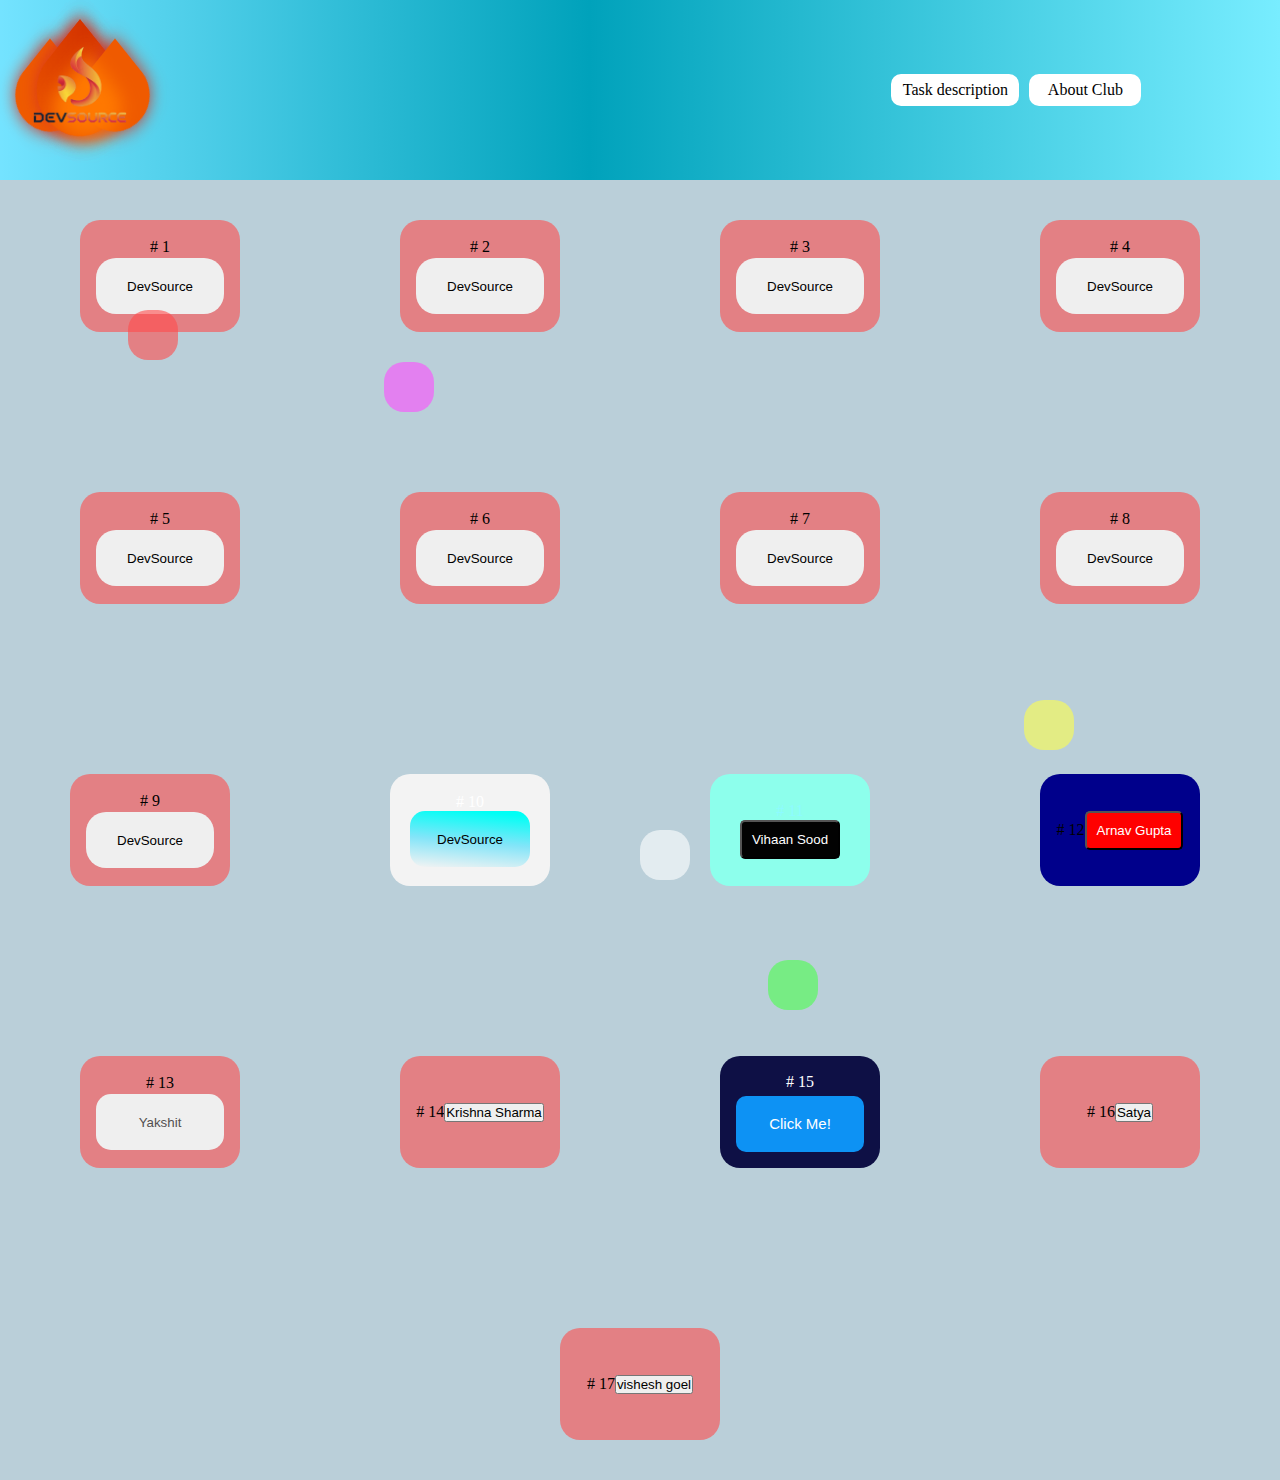
<file: Task1/files/main.html>
<!DOCTYPE html>
<html lang="en">
<head>
    <meta charset="UTF-8">
    <meta name="viewport" content="width=device-width, initial-scale=1.0">
    <title>DevSource Task 1</title>
    <link href="./style.css" rel="stylesheet">
    <link rel="icon" type="image/x-icon" href="../assets/logo.png">
</head>
<body>
    <nav>
        <span class="dev">
            <span class="fire">
                <img src="../assets/logo.png" id="logo" />
                <span class="fire-center">
                    <span class="main-fire"></span>
                    <span class="particle-fire"></span>
                </span>
                <span class="free">
                    <span class="fire-left">
                      <span class="main-fire"></span>
                      <span class="particle-fire"></span>
                    </span>
                    <span class="fire-center">
                      <span class="main-fire"></span>
                      <span class="particle-fire"></span>
                    </span>
                    <span class="fire-right">
                      <span class="main-fire"></span>
                      <span class="particle-fire"></span>
                    </span>
                    <span class="fire-bottom">
                      <span class="main-fire"></span>
                    </span>
                  </span>
                </span>
        </span>
        <p class="navbar">
            <p class="desc-btn btn-hover color1" onclick="descClick()">
                Task description
                <p class="desc hidden" onclick="descClick()">Add a new button & customize it with css</p>
            </p>
            
            <p class="about-btn btn-hover color2" onclick="aboutClick()">
                About Club
                <p class="about hidden" onclick="aboutClick()">DevSouce helps students to learn development and open Source</p>
            </p>
        </p>



    </nav>
    <main class="wrapper">

        <!-- just code here -->
        <!-- start -->
            <div id="Adarsh_1080">
                <p>#1</p>
                <button id="Adarsh_1080_button">DevSource</button>
            </div>
            <div id="Adarsh_1080">
                <p>#1</p>
                <button id="Adarsh_1080_button">DevSource</button>
            </div>
            <div id="Adarsh_1080">
                <p>#1</p>
                <button id="Adarsh_1080_button">DevSource</button>
            </div>
            <div id="Adarsh_1080">
                <p>#1</p>
                <button id="Adarsh_1080_button">DevSource</button>
            </div>
            <div id="Adarsh_1080">
                <p>#1</p>
                <button id="Adarsh_1080_button">DevSource</button>
            </div>
            <div id="Adarsh_1080">
                <p>#1</p>
                <button id="Adarsh_1080_button">DevSource</button>
            </div>
            <div id="Adarsh_1080">
                <p>#1</p>
                <button id="Adarsh_1080_button">DevSource</button>
            </div>
            <div id="Adarsh_1080">
                <p>#1</p>
                <button id="Adarsh_1080_button">DevSource</button>
            </div>
            <div id="Adarsh_1080">
                <p>#1</p>
                <button id="Adarsh_1080_button">DevSource</button>
            </div>

            <!-- hardik -->
            <div id="heheBoi_1080">
                <p>#1</p>
                <button id="heheBoi_1080_button">DevSource</button>
            </div>
             <!-- Vihaan Sood -->
            <div id="Vihaan_1080">
                <p>#1</p>
                <button id="Vihaan_1080_button">Vihaan Sood</button>
            </div>
            <!--Aarav Gupta-->
             <div id="Unknown-Entity226">
                <p>#1</p>
                <button id="Unknown-Entity226_button">Arnav Gupta</button>
            </div>

           <!-- Yakshit -->
           <div id="Adarsh_1080">
            <p>#1</p>
            <button id="yakshit_1080_button">Yakshit</button>
            </div>
            
            <!-- KrishnaSharma -->
            <div id=KrishnaSharma_1080">
              <p>#1</p>
              <button id="KrishnaSharma_1080_button">Krishna Sharma</button>
            </div>
                                           

             <!-- Raunak -->
             <div id="Raunak_1080">
                <p style="color: white;">#1</p>
                <button id="Raunak_1080_button">Click Me!</button>
             </div>

             <!--Satyajit-->
             <div id="Satya_1080">
                <p>#1</p>
                <button id="Satya_1080_button">Satya</button>
             </div>

            <!-- vishesh goel -->
              <div id="Vishesh_1080">
                <p>#1</p>
                <button id="Vishesh_1080"> vishesh goel</button>
             </div>



            <!-- sacred thing don't change it -->
            <div class="square square1"></div>
            <div class="square square2"></div>
            <div class="square square3"></div>
            <div class="square square4"></div>
            <div class="square square5"></div>
        </main>
    <script src="./script.js"></script>
</body>
</html>
</file>
<file: Task1/files/style.css>
*{
  margin :0;
  padding: 0;
  box-sizing: border-box;
}

#heheBoi_1080{
color: white;
gap: 3;
background-color: rgb(243, 243, 243);
flex-direction: column;
}

#heheBoi_1080_button{
background: rgb(255,255,255);
background: linear-gradient(5deg, rgba(255,255,255,0) 0%, rgba(0,212,255,0.4646650896686799) 46%, rgba(0,255,245,1) 92%);
height: 50%;
width: 75%;
border: none;
border-radius: 15px ;
transition: all;
transition: 0.5s;
}

#heheBoi_1080_button:hover{
background: rgb(255,255,255);
background: linear-gradient(5deg, rgba(255,255,255,0) 0%, rgba(0,255,245,1) 41%, rgba(0,212,255,0.4646650896686799) 100%);

color: white;
}

#Vihaan_1080{
  color: rgb(141, 251, 255);
  gap: 3;
  background-color: rgb(141, 255, 236);
  flex-direction: column;
  }
#Vihaan_1080_button{
  color: rgb(255, 255, 255);
  background-color: rgb(2, 2, 2);
  border-radius: 5px;
  padding: 10px;
}
#Vihaan_1080_button:hover{
  background: rgb(255,255,255);
  color: rgb(0, 0, 0);
  }

#Unknown-Entity226{
  background-color: darkblue;
  padding: 10px;
  margin: 10px;
}
#Unknown-Entity226_button{
  color: white;
  background-color: red;
  border-radius: 5px;
  padding: 10px;
}

#logo{
  height: 90px;
  width: 100px;
  transition: all;
  transition-duration: 0.5s;
  z-index: 10;
  position: absolute;
}


@keyframes scaleUpDown {
  0%,
  100% {
    transform: scaleY(1) scaleX(1);
  }
  50%,
  90% {
    transform: scaleY(1.1);
  }
  75% {
    transform: scaleY(0.95);
  }
  80% {
    transform: scaleX(0.95);
  }
}

@keyframes shake {
  0%,
  100% {
    transform: skewX(0) scale(1);
  }
  50% {
    transform: skewX(5deg) scale(0.9);
  }
}

@keyframes particleUp {
  0% {
    opacity: 0;
  }
  20% {
    opacity: 1;
  }
  80% {
    opacity: 1;
  }
  100% {
    opacity: 0;
    top: -100%;
    transform: scale(0.5);
  }
}

@keyframes glow {
  0%,
  100% {
    background-color: #ef5a00;
  }
  50% {
    background-color: #ff7800;
  }
}

.dev{
  position: absolute;
}

.fire {
  position: absolute;
  top: calc(50% - 50px);
  left: calc(50% - 50px);
  width: 100px;
  height: 100px;
  background-color: transparent;
  margin-left: auto;
  margin-right: auto;
}

.fire-center {
  position: absolute;
  height: 100%;
  width: 100%;
  animation: scaleUpDown 3s ease-out;
  animation-iteration-count: infinite;
  animation-fill-mode: both;

  .main-fire {
    position: absolute;
    width: 100%;
    height: 100%;
    background-image: radial-gradient(
      farthest-corner at 10px 0,
      #d43300 0%,
      #ef5a00 95%
    );
    transform: scaleX(0.8) rotate(45deg);
    border-radius: 0 40% 60% 40%;
    filter: drop-shadow(0 0 10px #d43322);
  }

  .particle-fire {
    position: absolute;
    top: 60%;
    left: 45%;
    width: 10px;
    height: 10px;
    background-color: #ef5a00;
    border-radius: 50%;
    filter: drop-shadow(0 0 10px #d43322);
    animation: particleUp 2s ease-out 0;
    animation-iteration-count: infinite;
    animation-fill-mode: both;
  }
}

.fire-right {
  height: 100%;
  width: 100%;
  position: absolute;
  animation: shake 2s ease-out 0;
  animation-iteration-count: infinite;
  animation-fill-mode: both;

  .main-fire {
    position: absolute;
    top: 15%;
    right: -25%;
    width: 80%;
    height: 80%;
    background-color: #ef5a00;
    transform: scaleX(0.8) rotate(45deg);
    border-radius: 0 40% 60% 40%;
    filter: drop-shadow(0 0 10px #d43322);
  }

  .particle-fire {
    position: absolute;
    top: 45%;
    left: 50%;
    width: 15px;
    height: 15px;
    background-color: #ef5a00;
    transform: scaleX(0.8) rotate(45deg);
    border-radius: 50%;
    filter: drop-shadow(0 0 10px #d43322);
    animation: particleUp 2s ease-out 0;
    animation-iteration-count: infinite;
    animation-fill-mode: both;
  }
}

.fire-left {
  position: absolute;
  height: 100%;
  width: 100%;
  animation: shake 3s ease-out 0;
  animation-iteration-count: infinite;
  animation-fill-mode: both;

  .main-fire {
    position: absolute;
    top: 15%;
    left: -20%;
    width: 80%;
    height: 80%;
    background-color: #ef5a00;
    transform: scaleX(0.8) rotate(45deg);
    border-radius: 0 40% 60% 40%;
    filter: drop-shadow(0 0 10px #d43322);
  }

  .particle-fire {
    position: absolute;
    top: 10%;
    left: 20%;
    width: 10%;
    height: 10%;
    background-color: #ef5a00;
    border-radius: 50%;
    filter: drop-shadow(0 0 10px #d43322);
    animation: particleUp 3s infinite ease-out 0;
    animation-fill-mode: both;
  }
}

.fire-bottom .main-fire {
  position: absolute;
  top: 30%;
  left: 20%;
  width: 75%;
  height: 75%;
  background-color: #ff7800;
  transform: scaleX(0.8) rotate(45deg);
  border-radius: 0 40% 100% 40%;
  filter: blur(10px);
  animation: glow 2s ease-out 0;
  animation-iteration-count: infinite;
  animation-fill-mode: both;
}



@keyframes float {
  0% { transform: translateY(0); }
  50% { transform: translateY(-20px); }
  100% { transform: translateY(0); }
}

.square {
  width: 50px;
  height: 50px;
  position: absolute;
  animation: float 5s infinite;
}

.square1{
  background: rgba(255, 75, 75, 0.599);
  top: 10%;
  left: 10%;
}

.square2{
  background: rgba(255, 255, 75, 0.599);
  top: 40%;
  left: 80%;
}
.square3{
  background: rgba(75, 255, 75, 0.599);
  top: 60%;
  left: 60%;
}
.square4{
  background: rgba(255, 75, 255, 0.599);
  top: 14%;
  left: 30%;
}
.square5{
  background: rgba(255, 255, 255, 0.599);
  top: 50%;
  left: 50%;
}

body{
  height: 100vh;
  width: 100vw;
  overflow-x: hidden;
}


nav{
  background: rgb(255,255,255);
  color : black;
  background: linear-gradient(90deg, rgba(0, 204, 255, 0.547) 0%, rgba(0, 162, 187, 1) 46%, rgba(0, 221, 255, 0.53) 100%);
  height: 20vh;
  width: 100%;
  display: flex;
  justify-items: center;
  align-items: center;
  padding-right: 3em;
  padding-left: 5rem;
  position: relative;
}

.navbar{
  display: flex;
  width: 70%;
}


.wrapper{
  background-color: rgba(120, 162, 181, 0.514);
  gap: 10rem;
  width: 100%;
  padding: 2.5rem;
  margin: 0;
  display: flex;
  flex-wrap: wrap;
  justify-content: center;
  align-items: center;
  height:fit-content;
  position: relative;
}

div{
  width: 10rem;
  height: 7rem;
  border-radius: 20px;
  display: flex;
  justify-content: center;
  align-items: center;
  background: rgba(255, 75, 75, 0.599);
}
#Raunak_1080{
  display: flex;
  flex-direction: column;
  gap: 5px;
  background-color: rgb(14, 16, 69);
}
#Raunak_1080_button{
  border: none;
  outline: none;
  height: 50%;
  width: 80%;
  border-radius: 10px;
  background-color: #0D92F4;
  color: white;
  font-size: 15px;

}
#Raunak_1080_button:hover{
  box-shadow: 5px 5px 10px rgb(107, 107, 255);
  background-color: white;
  color: blue;
  transition-duration: 0.5s;
  
}

#Adarsh_1080{
  display: flex;
  flex-direction: column;
  gap: 2px;
}

#Adarsh_1080_button{
  outline: none;
  border: none;
  height: 50%;
  width: 80%;
  border-radius: 20px;
  transition: all;
  transition-duration: 0.5s;
}

#Adarsh_1080_button:hover {
  transform: translateX(-5px) translateY(-5px) ;
  box-shadow: 5px 5px white;
  color: white;
  transition: all;
  transition-duration: 0.5s;
  background-color: black;
}

.hidden{
  display: none;
}

.desc{
  top: 15%;
  right: 13.5%;
  position: absolute;
  color: black;
  border-radius: 10px;
  background-color: white;
  height: 10rem;
  width: 7rem;
  padding: 1rem;
  line-height: 1.5;
  transition: all;
  transition-duration: 0.5s;
  cursor: pointer;
  z-index: 10;
}

.about{
  top: 15%;
  right: 3%;
  position: absolute;
  color: black;
  border-radius: 10px;
  background-color: white;
  height: 10rem;
  width: 7rem;
  padding: 1rem;
  line-height: 1.5;
  transition: all;
  transition-duration: 0.5s;
  cursor: pointer;
  z-index: 10;
}

.about-btn{
  margin: 5px;
  background: #fff;
  border-radius: 10px;
  height: 2rem;
  width: 7rem;
  text-align: center;
  line-height: 2em;
  cursor: pointer;
  position: relative;
}

.desc-btn{
  margin: 5px;
  background: #fff;
  border-radius: 10px;
  height: 2rem;
  width: 8rem;
  text-align: center;
  line-height: 2em;
  cursor: pointer;
  position: relative;
}

#yakshit_1080_button{
  outline: none;
  border: none;
  height: 50%;
  width: 80%;
  border-radius: 15px;
  transition: all;
  transition-duration: 0.6s;
  color: rgb(83, 79, 79);
}

#yakshit_1080_button:hover{
  background: rgb(255, 255, 255);
  color: black;
  border-radius: 3px;
  height: 40%;
  width: 70%;
  box-shadow: 5px 5px black;
  }
</file>
